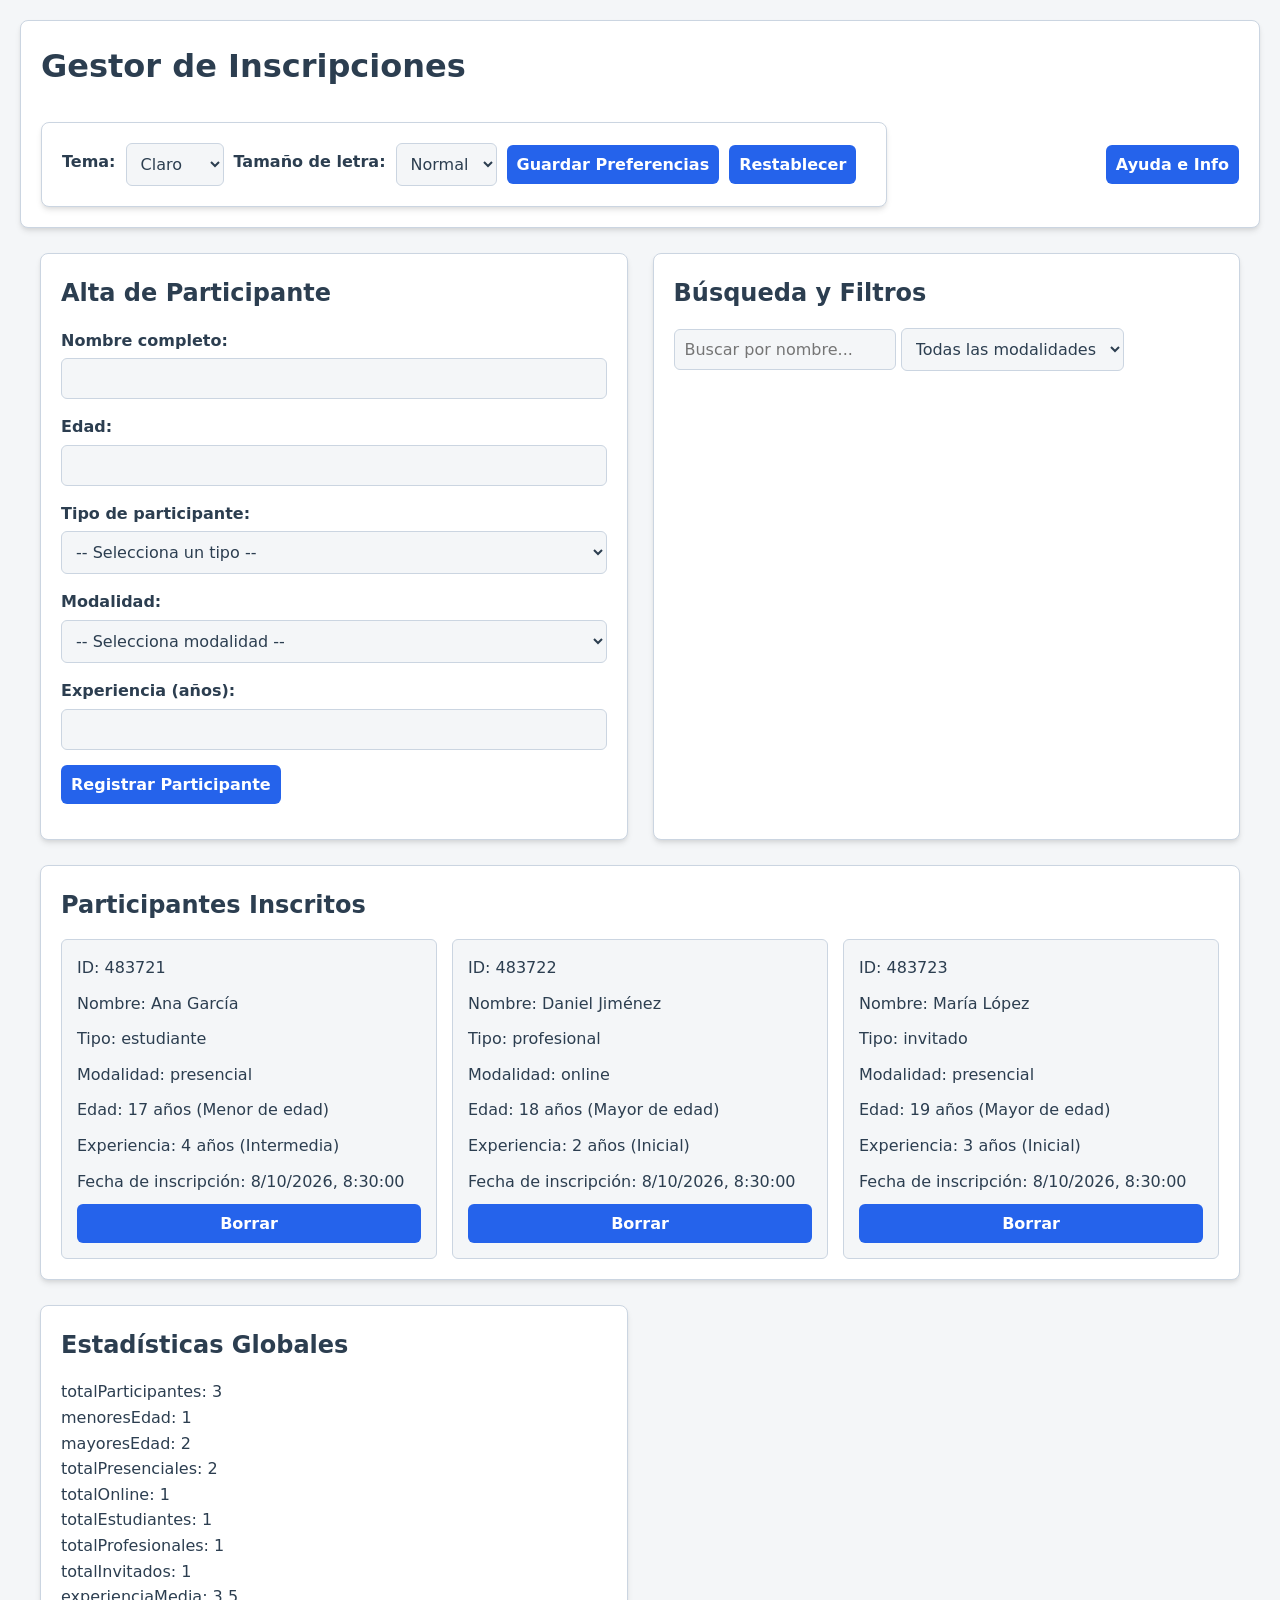
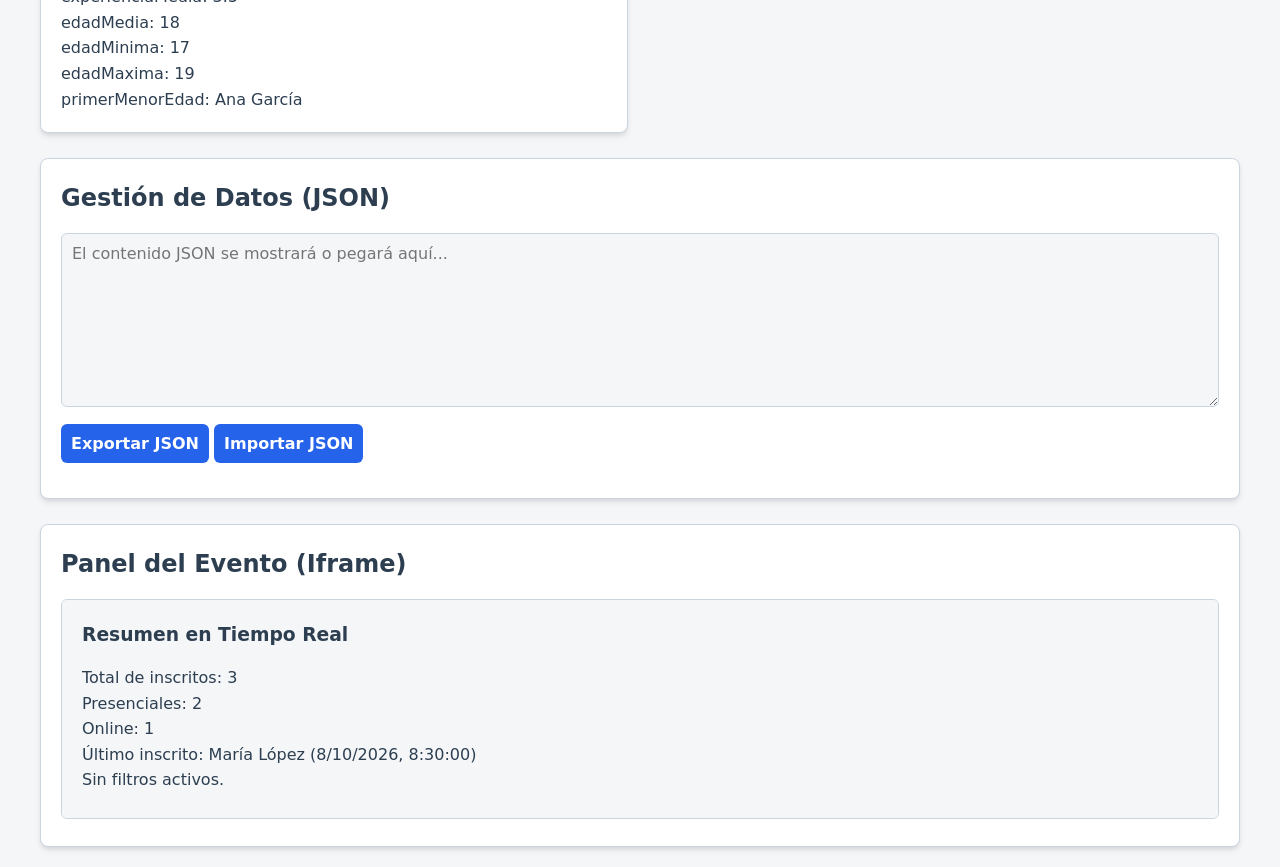
<file: index.html>
<!DOCTYPE html>
<html lang="es">
<head>
  <meta charset="UTF-8">
  <meta name="viewport" content="width=device-width, initial-scale=1.0">
  <title>Gestor de Participantes del Evento</title>
  <link rel="stylesheet" href="styles/style.css">
  <!-- Carga de scripts en orden de dependencia usando defer -->
  <script src="js/funciones.js" defer></script>
  <script src="js/interfaz.js" defer></script>
</head>
<body>
  <header>
    <h1>Gestor de Inscripciones</h1>
    
    <!-- Configuración de Preferencias -->
    <section id="sec-preferencias">
      <label for="select-tema">Tema:</label>
      <select id="select-tema">
        <option value="claro">Claro</option>
        <option value="oscuro">Oscuro</option>
      </select>

      <label for="select-tamano">Tamaño de letra:</label>
      <select id="select-tamano">
        <option value="normal">Normal</option>
        <option value="grande">Grande</option>
      </select>

      <button id="btn-guardar-pref" type="button">Guardar Preferencias</button>
      <button id="btn-restablecer-pref" type="button">Restablecer</button>
    </section>

    <button id="btn-abrir-ayuda" type="button">Ayuda e Info</button>
  </header>

  <main>
    <!-- Formulario de Alta (con novalidate para gestionar la validación 100% por JS) -->
    <section id="sec-alta">
      <h2>Alta de Participante</h2>
      <form id="form-participante" novalidate>
        <div>
          <label for="nombre">Nombre completo:</label>
          <input type="text" id="nombre" name="nombre">
        </div>

        <div>
          <label for="edad">Edad:</label>
          <input type="number" id="edad" name="edad">
        </div>

        <div>
          <label for="tipo">Tipo de participante:</label>
          <select id="tipo" name="tipo">
            <option value="">-- Selecciona un tipo --</option>
            <option value="estudiante">Estudiante</option>
            <option value="profesional">Profesional</option>
            <option value="invitado">Invitado</option>
          </select>
        </div>

        <div>
          <label for="modalidad">Modalidad:</label>
          <select id="modalidad" name="modalidad">
            <option value="">-- Selecciona modalidad --</option>
            <option value="presencial">Presencial</option>
            <option value="online">Online</option>
          </select>
        </div>

        <div>
          <label for="experiencia">Experiencia (años):</label>
          <input type="number" id="experiencia" name="experiencia" step="any">
        </div>

        <button type="submit" id="btn-guardar">Registrar Participante</button>
      </form>
      <div id="errores-form" class="mensaje-error"></div>
    </section>

    <!-- Filtros y Búsqueda -->
    <section id="sec-filtros">
      <h2>Búsqueda y Filtros</h2>
      <input type="text" id="buscar-nombre" placeholder="Buscar por nombre...">
      
      <select id="filtro-modalidad">
        <option value="todas">Todas las modalidades</option>
        <option value="presencial">Presencial</option>
        <option value="online">Online</option>
      </select>
      
      <div id="mensaje-busqueda"></div>
    </section>

    <!-- Lista de Tarjetas (se genera dinámicamente con createElement) -->
    <section id="sec-listado">
      <h2>Participantes Inscritos</h2>
      <div id="contenedor-tarjetas"></div>
    </section>

    <!-- Panel de Estadísticas Generales -->
    <section id="sec-estadisticas">
      <h2>Estadísticas Globales</h2>
      <div id="panel-estadisticas"></div>
    </section>

    <!-- Importar / Exportar JSON -->
    <section id="sec-json">
      <h2>Gestión de Datos (JSON)</h2>
      <textarea id="json-datos" rows="8" placeholder="El contenido JSON se mostrará o pegará aquí..."></textarea>
      <div>
        <button id="btn-exportar-json" type="button">Exportar JSON</button>
        <button id="btn-importar-json" type="button">Importar JSON</button>
      </div>
      <div id="errores-json" class="mensaje-error"></div>
    </section>

    <!-- Panel incrustado Iframe -->
    <section id="sec-iframe">
      <h2>Panel del Evento (Iframe)</h2>
      <iframe id="iframe-panel" src="panel.html" title="Panel Informativo del Evento"></iframe>
    </section>
  </main>
</body>
</html>
</file>
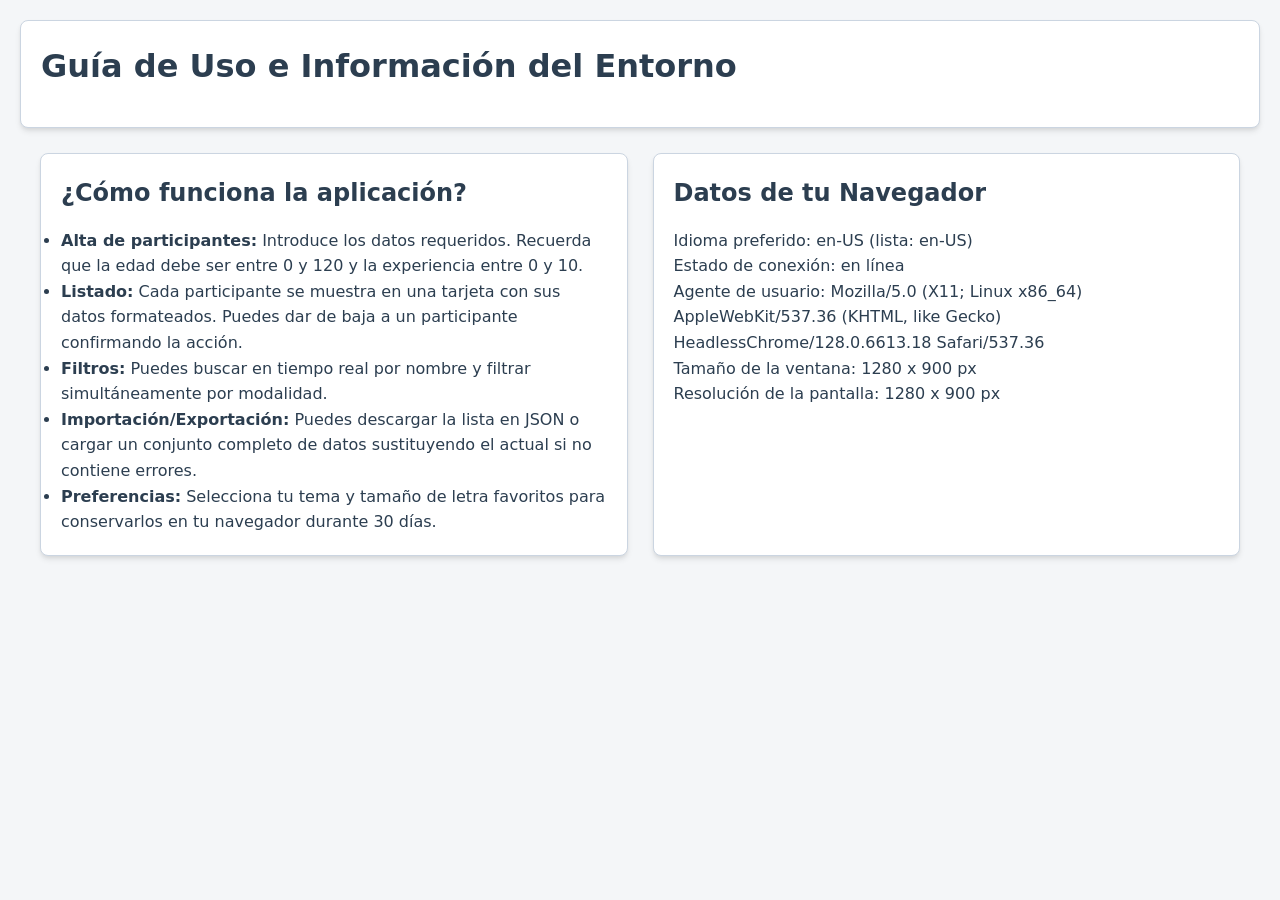
<file: ayuda.html>
<!DOCTYPE html>
<html lang="es">
<head>
  <meta charset="UTF-8">
  <meta name="viewport" content="width=device-width, initial-scale=1.0">
  <title>Ayuda del Sistema</title>
  <link rel="stylesheet" href="styles/style.css">
  <script src="js/ayuda.js" defer></script>
  <script src="js/funciones.js" defer></script>
</head>
<body>
  <header>
    <h1>Guía de Uso e Información del Entorno</h1>
  </header>

  <main>
    <section id="sec-instrucciones">
      <h2>¿Cómo funciona la aplicación?</h2>
      <ul>
        <li><strong>Alta de participantes:</strong> Introduce los datos requeridos. Recuerda que la edad debe ser entre 0 y 120 y la experiencia entre 0 y 10.</li>
        <li><strong>Listado:</strong> Cada participante se muestra en una tarjeta con sus datos formateados. Puedes dar de baja a un participante confirmando la acción.</li>
        <li><strong>Filtros:</strong> Puedes buscar en tiempo real por nombre y filtrar simultáneamente por modalidad.</li>
        <li><strong>Importación/Exportación:</strong> Puedes descargar la lista en JSON o cargar un conjunto completo de datos sustituyendo el actual si no contiene errores.</li>
        <li><strong>Preferencias:</strong> Selecciona tu tema y tamaño de letra favoritos para conservarlos en tu navegador durante 30 días.</li>
      </ul>
    </section>

    <section id="sec-info-navegador">
      <h2>Datos de tu Navegador</h2>
      <div id="datos-navegador"></div>
    </section>
  </main>
</body>
</html>
</file>
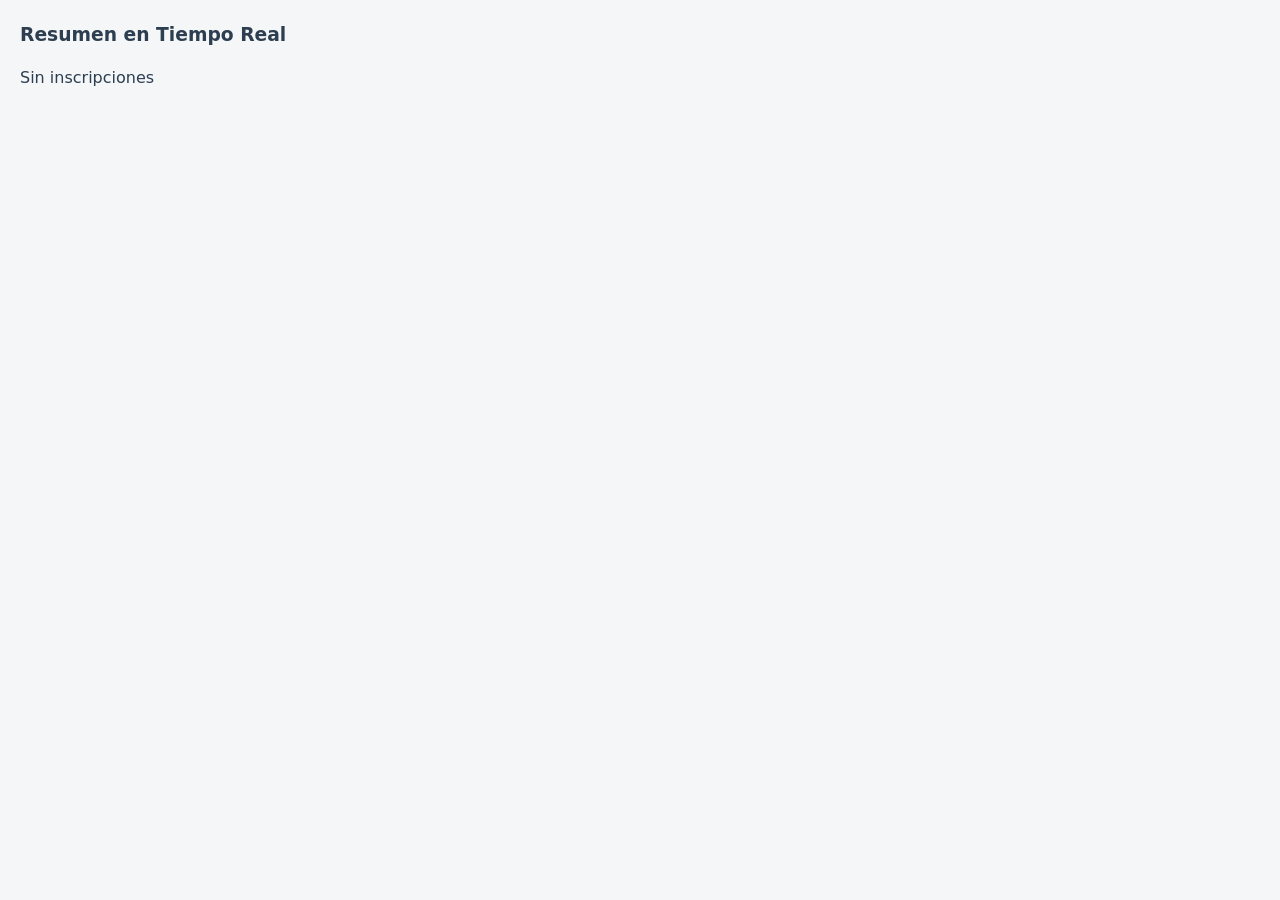
<file: panel.html>
<!DOCTYPE html>
<html lang="es">
<head>
  <meta charset="UTF-8">
  <meta name="viewport" content="width=device-width, initial-scale=1.0">
  <title>Panel Resumen</title>
  <link rel="stylesheet" href="styles/style.css">
  <script src="js/panel.js" defer></script>
  <script src="js/funciones.js" defer></script>
</head>
<body>
  <div id="contenido-panel">
    <h3>Resumen en Tiempo Real</h3>
    <p id="total-inscritos">Sin inscripciones</p>
    <div id="cantidades-modalidad"></div>
    <div id="ultimo-inscrito"></div>
  </div>
</body>
</html>
</file>
<file: styles/style.css>
/* ==========================================================================
   1. Variables CSS y Temas (Base, Oscuro y Tamaños)
   ========================================================================== */
:root {
  --bg-color: #f4f6f8;
  --text-color: #2c3e50;
  --card-bg: #ffffff;
  --primary-color: #2563eb;
  --primary-hover: #1d4ed8;
  --danger-color: #dc2626;
  --danger-hover: #b91c1c;
  --border-color: #cbd5e1;
  --shadow: 0 4px 6px -1px rgba(0, 0, 0, 0.1), 0 2px 4px -1px rgba(0, 0, 0, 0.06);
  --base-font-size: 16px;
  --font-family: system-ui, -apple-system, BlinkMacSystemFont, 'Segoe UI', Roboto, sans-serif;
}

/* Tema Oscuro: Se activará cuando JavaScript añada la clase "tema-oscuro" al body */
body.tema-oscuro {
  --bg-color: #0f172a;
  --text-color: #f8fafc;
  --card-bg: #1e293b;
  --border-color: #334155;
  --shadow: 0 4px 6px -1px rgba(0, 0, 0, 0.5);
}

/* Tamaño Grande: Se activará cuando JavaScript añada la clase "tamano-grande" al body */
body.tamano-grande {
  --base-font-size: 19px;
}

/* ==========================================================================
   2. Estilos Generales y Maquetación
   ========================================================================== */
* {
  box-sizing: border-box;
  margin: 0;
  padding: 0;
}

body {
  font-family: var(--font-family);
  font-size: var(--base-font-size);
  background-color: var(--bg-color);
  color: var(--text-color);
  line-height: 1.6;
  padding: 20px;
  transition: background-color 0.2s ease, color 0.2s ease;
}

header {
  display: flex;
  flex-wrap: wrap;
  justify-content: space-between;
  align-items: center;
  gap: 15px;
  background-color: var(--card-bg);
  padding: 20px;
  border-radius: 8px;
  box-shadow: var(--shadow);
  margin-bottom: 25px;
  border: 1px solid var(--border-color);
}

#sec-preferencias {
  display: flex;
  align-items: center;
  gap: 10px;
  flex-wrap: wrap;
}

main {
  display: grid;
  grid-template-columns: 1fr;
  gap: 25px;
  max-width: 1200px;
  margin: 0 auto;
}

/* Disposición a dos columnas en pantallas medianas/grandes */
@media (min-width: 900px) {
  main {
    grid-template-columns: 1fr 1fr;
  }
  
  #sec-listado, #sec-iframe, #sec-json {
    grid-column: span 2;
  }
}

section {
  background-color: var(--card-bg);
  padding: 20px;
  border-radius: 8px;
  box-shadow: var(--shadow);
  border: 1px solid var(--border-color);
}

h1, h2, h3 {
  margin-bottom: 15px;
}

/* ==========================================================================
   3. Formularios, Entradas y Botones
   ========================================================================== */
form div {
  margin-bottom: 15px;
  display: flex;
  flex-direction: column;
}

label {
  font-weight: 600;
  margin-bottom: 5px;
}

input, select, textarea, button {
  font-family: inherit;
  font-size: 1rem;
  padding: 10px;
  border: 1px solid var(--border-color);
  border-radius: 6px;
  background-color: var(--bg-color);
  color: var(--text-color);
}

input:focus, select:focus, textarea:focus {
  outline: 2px solid var(--primary-color);
}

button {
  cursor: pointer;
  background-color: var(--primary-color);
  color: #ffffff;
  border: none;
  font-weight: 600;
  transition: background-color 0.2s ease;
}

button:hover {
  background-color: var(--primary-hover);
}

/* Estilo para botón de borrado */
button.btn-borrar {
  background-color: var(--danger-color);
}

button.btn-borrar:hover {
  background-color: var(--danger-hover);
}

/* ==========================================================================
   4. Componentes Específicos (Tarjetas, Errores e Iframe)
   ========================================================================== */
.mensaje-error {
  margin-top: 15px;
  color: var(--danger-color);
  font-weight: bold;
  white-space: pre-line;
}

/* Grid dinámico para la colección de tarjetas que se generará en el DOM */
#contenedor-tarjetas {
  display: grid;
  grid-template-columns: repeat(auto-fill, minmax(280px, 1fr));
  gap: 15px;
  margin-top: 15px;
}

.tarjeta-participante {
  background-color: var(--bg-color);
  border: 1px solid var(--border-color);
  border-radius: 6px;
  padding: 15px;
  display: flex;
  flex-direction: column;
  justify-content: space-between;
  gap: 10px;
}

.badge {
  display: inline-block;
  padding: 2px 8px;
  border-radius: 12px;
  font-size: 0.85rem;
  font-weight: 600;
  background-color: var(--primary-color);
  color: #ffffff;
  margin-right: 5px;
}

textarea {
  width: 100%;
  resize: vertical;
  margin-bottom: 10px;
}

iframe {
  width: 100%;
  height: 220px;
  border: 1px solid var(--border-color);
  border-radius: 6px;
  background-color: var(--bg-color);
}
</file>
